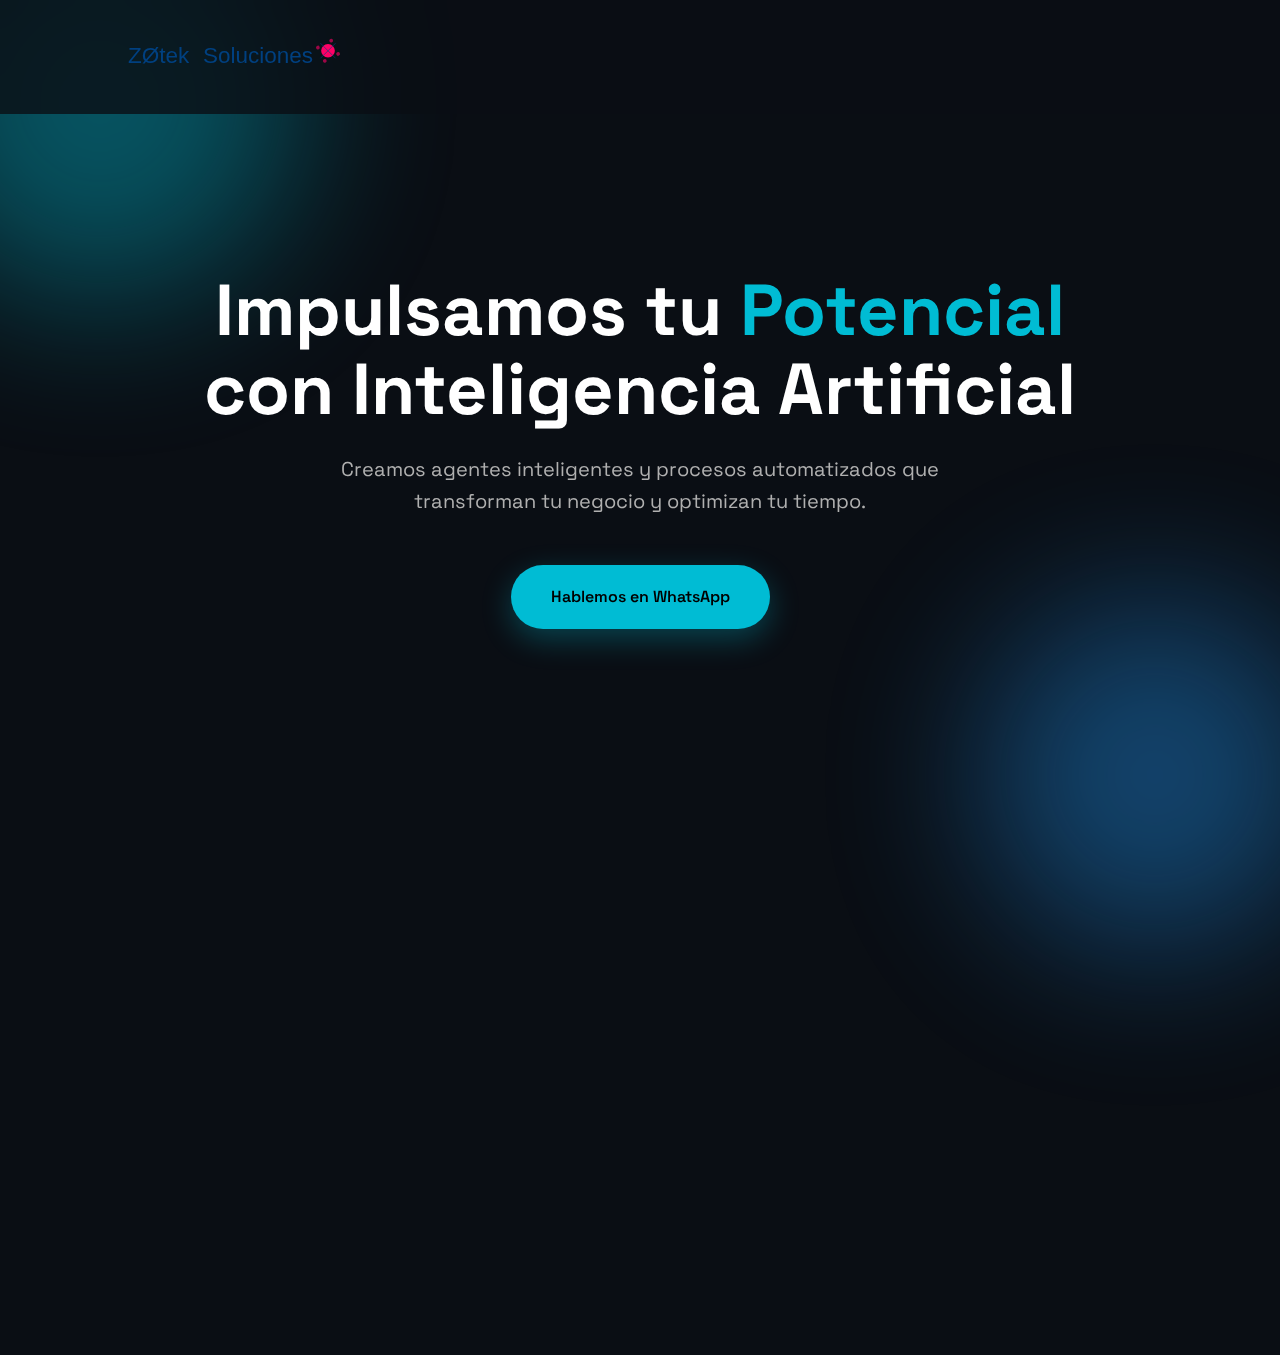
<file: index.html>
<!DOCTYPE html>
<html lang="es">

<head>
    <meta charset="UTF-8">
    <meta name="viewport" content="width=device-width, initial-scale=1.0">
    <title>Zotek Soluciones IA | Automatización Inteligente</title>
    <meta name="description"
        content="Soluciones avanzadas de IA, chatbots y automatización de procesos para tu negocio.">

    <!-- Fonts -->
    <link rel="preconnect" href="https://fonts.googleapis.com">
    <link rel="preconnect" href="https://fonts.gstatic.com" crossorigin>
    <link href="https://fonts.googleapis.com/css2?family=Space+Grotesk:wght@300;400;500;600;700&display=swap"
        rel="stylesheet">

    <link rel="stylesheet" href="style.css">
</head>

<body>

    <div class="bg-blobs">
        <div class="blob blob-1"></div>
        <div class="blob blob-2"></div>
    </div>

    <header>
        <div class="logo-container">
            <img src="assets/logo.svg" alt="Zotek Logo">
        </div>
        <nav>
            <!-- Navigation items could go here -->
        </nav>
    </header>

    <main>
        <section class="hero">
            <h1>Impulsamos tu <span style="color: var(--primary-color)">Potencial</span> con Inteligencia Artificial
            </h1>
            <p>Creamos agentes inteligentes y procesos automatizados que transforman tu negocio y optimizan tu tiempo.
            </p>
            <a href="https://wa.me/5213123173431?text=Hola,%20quisiera%20más%20información%20sobre%20Zotek"
                class="cta-button">Hablemos en WhatsApp</a>
        </section>

        <section class="services">
            <div class="service-card">
                <h3>Chatbots Inteligentes</h3>
                <p>Asistentes 24/7 en WhatsApp y Web que entienden a tus clientes y cierran ventas automáticamente.</p>
            </div>
            <div class="service-card">
                <h3>Automatización RPA</h3>
                <p>Elimina tareas repetitivas. Conectamos tus herramientas favoritas para que todo fluya sin esfuerzo
                    humano.</p>
            </div>
            <div class="service-card">
                <h3>Consultoría IA</h3>
                <p>No solo te damos la herramienta, diseñamos la estrategia de IA que tu empresa necesita para escalar.
                </p>
            </div>
        </section>
    </main>

    <script src="script.js"></script>
</body>

</html>
</file>
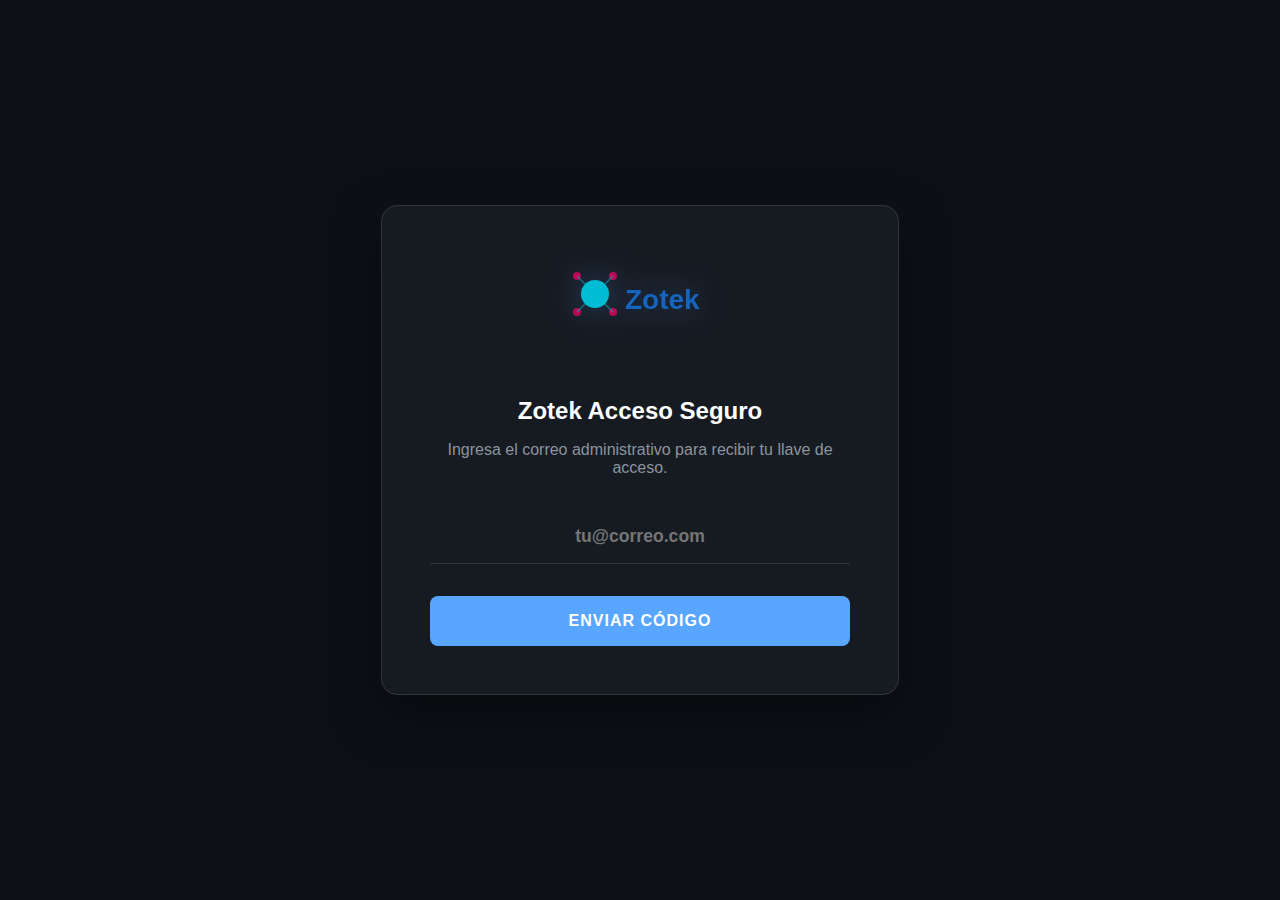
<file: admin/login.html>
<!DOCTYPE html>
<html lang="es">

<head>
    <meta charset="UTF-8">
    <meta name="viewport" content="width=device-width, initial-scale=1.0">
    <title>Zotek Admin | Login</title>
    <style>
        :root {
            --bg: #0d1117;
            --card-bg: #161b22;
            --border: #30363d;
            --primary: #58a6ff;
            --text: #c9d1d9;
            --text-muted: #8b949e;
        }

        body {
            display: flex;
            justify-content: center;
            align-items: center;
            min-height: 100vh;
            background: var(--bg);
            margin: 0;
            font-family: -apple-system, BlinkMacSystemFont, "Segoe UI", Roboto, Helvetica, Arial, sans-serif;
            color: var(--text);
        }

        .login-card {
            background: var(--card-bg);
            padding: 3rem;
            border-radius: 16px;
            border: 1px solid var(--border);
            width: 100%;
            max-width: 420px;
            text-align: center;
            box-shadow: 0 20px 50px rgba(0, 0, 0, 0.5);
            animation: fadeIn 0.6s ease-out;
        }

        @keyframes fadeIn {
            from {
                opacity: 0;
                transform: translateY(20px);
            }

            to {
                opacity: 1;
                transform: translateY(0);
            }
        }

        .logo-login {
            height: 80px;
            margin-bottom: 2.5rem;
            filter: drop-shadow(0 0 15px rgba(88, 166, 255, 0.3));
        }

        .form-group {
            margin-bottom: 2rem;
        }

        .form-control {
            width: 100%;
            padding: 1rem;
            background: #0d1117;
            border: 1px solid var(--border);
            border-radius: 8px;
            color: var(--text);
            font-size: 1.1rem;
            box-sizing: border-box;
            transition: all 0.3s;
            text-align: center;
        }

        .form-control:focus {
            outline: none;
            border-color: var(--primary);
            box-shadow: 0 0 0 3px rgba(88, 166, 255, 0.2);
        }

        .btn-primary {
            background: var(--primary);
            color: white;
            border: none;
            padding: 1rem;
            border-radius: 8px;
            width: 100%;
            font-weight: 700;
            font-size: 1rem;
            cursor: pointer;
            transition: all 0.3s;
            text-transform: uppercase;
            letter-spacing: 1px;
        }

        .btn-primary:hover {
            filter: brightness(1.1);
            transform: translateY(-2px);
        }

        .btn-primary:active {
            transform: translateY(0);
        }

        .hidden {
            display: none;
        }

        .error-msg {
            background: rgba(255, 123, 114, 0.1);
            color: #ff7b72;
            padding: 0.8rem;
            border-radius: 8px;
            margin-bottom: 1.5rem;
            font-size: 0.9rem;
            border: 1px solid rgba(255, 123, 114, 0.2);
        }

        .success-msg {
            background: rgba(126, 231, 135, 0.1);
            color: #7ee787;
            padding: 0.8rem;
            border-radius: 8px;
            margin-bottom: 1.5rem;
            font-size: 0.9rem;
            border: 1px solid rgba(126, 231, 135, 0.2);
        }
    </style>
</head>

<body>
    <div class="login-card">
        <svg width="160" height="60" viewBox="0 0 160 60" xmlns="http://www.w3.org/2000/svg" class="logo-login"
            aria-label="Zotek Logo">
            <style>
                /* Animación para el círculo principal */
                @keyframes pulse {
                    0% {
                        transform: scale(1);
                    }

                    50% {
                        transform: scale(1.1);
                    }

                    100% {
                        transform: scale(1);
                    }
                }

                .circle-main {
                    animation: pulse 2s infinite ease-in-out;
                }

                /* Animación para los puntos */
                @keyframes rotateDots {
                    0% {
                        transform: rotate(0deg);
                    }

                    100% {
                        transform: rotate(360deg);
                    }
                }

                .dot-group {
                    animation: rotateDots 5s linear infinite;
                }
            </style>

            <!-- Icono IA / Chip tecnológico (centrado) -->
            <g transform="translate(35, 30)">
                <!-- Círculo principal -->
                <circle r="14" cx="0" cy="0" fill="#00bcd4" class="circle-main" />

                <!-- Grupo de puntos rotatorios -->
                <g class="dot-group">
                    <circle r="4" cx="-18" cy="-18" fill="#ff0066" fill-opacity="0.7" />
                    <circle r="4" cx="18" cy="-18" fill="#ff0066" fill-opacity="0.7" />
                    <circle r="4" cx="-18" cy="18" fill="#ff0066" fill-opacity="0.7" />
                    <circle r="4" cx="18" cy="18" fill="#ff0066" fill-opacity="0.7" />
                </g>

                <!-- Líneas conectando puntos -->
                <line x1="-18" y1="-18" x2="0" y2="0" stroke="#00bcd4" stroke-width="1.5" stroke-opacity="0.5" />
                <line x1="18" y1="-18" x2="0" y2="0" stroke="#00bcd4" stroke-width="1.5" stroke-opacity="0.5" />
                <line x1="-18" y1="18" x2="0" y2="0" stroke="#00bcd4" stroke-width="1.5" stroke-opacity="0.5" />
                <line x1="18" y1="18" x2="0" y2="0" stroke="#00bcd4" stroke-width="1.5" stroke-opacity="0.5" />
            </g>

            <!-- Texto "Zotek" en azul (visible en ambos modos) -->
            <text x="65" y="38" fill="#1565C0" font-family="'Space Grotesk', 'Segoe UI', sans-serif" font-size="28"
                font-weight="600" dominant-baseline="middle" text-anchor="start">Zotek</text>
        </svg>
        <h2 style="margin-bottom: 0.5rem; font-weight: 800; color: white;">Zotek Acceso Seguro</h2>
        <div id="feedback" class="hidden"></div>

        <div id="step-1">
            <p style="color: var(--text-muted); margin-bottom: 2rem;">Ingresa el correo administrativo para recibir tu
                llave de acceso.</p>
            <div class="form-group">
                <input type="email" id="email" placeholder="tu@correo.com" class="form-control"
                    style="background: transparent; border-color: transparent; border-bottom: 1px solid var(--border); border-radius: 0; font-weight: bold;">
            </div>
            <button class="btn-primary" onclick="requestCode(this)">Enviar Código</button>
        </div>

        <div id="step-2" class="hidden">
            <p style="color: var(--text-muted); margin-bottom: 2rem;">Código de segurdad enviado. Revisa tu bandeja de
                entrada.</p>
            <div class="form-group">
                <input type="text" id="code" placeholder="------" class="form-control" maxlength="6"
                    style="font-size: 2rem; letter-spacing: 0.8rem; font-family: 'Courier New', Courier, monospace;">
            </div>
            <button class="btn-primary" onclick="verifyCode(this)">Verificar Acceso</button>
            <p style="margin-top: 2rem;">
                <a href="#" onclick="location.reload()"
                    style="color: var(--primary); text-decoration: none; font-size: 0.9rem;">← Volver a intentar</a>
            </p>
        </div>
    </div>

    <script>
        function showFeedback(msg, isError = true) {
            const el = document.getElementById('feedback');
            el.textContent = msg;
            el.className = isError ? 'error-msg' : 'success-msg';
            el.classList.remove('hidden');
        }

        async function requestCode(btn) {
            const email = document.getElementById('email').value;
            const originalText = btn.textContent;
            btn.disabled = true;
            btn.textContent = 'Procesando...';

            try {
                const res = await fetch('/api/auth/request-code', {
                    method: 'POST',
                    headers: { 'Content-Type': 'application/json' },
                    body: JSON.stringify({ email })
                });

                if (res.ok) {
                    document.getElementById('step-1').classList.add('hidden');
                    document.getElementById('step-2').classList.remove('hidden');
                    showFeedback('Código enviado exitosamente.', false);
                } else {
                    const data = await res.json();
                    showFeedback(data.detail || 'Error en la configuración del servidor.');
                }
            } catch (e) {
                showFeedback('Error de conexión. ¿El servidor está corriendo?');
            } finally {
                btn.disabled = false;
                btn.textContent = originalText;
            }
        }

        async function verifyCode(btn) {
            const email = document.getElementById('email').value;
            const code = document.getElementById('code').value;
            btn.disabled = true;

            try {
                const res = await fetch('/api/auth/verify-code', {
                    method: 'POST',
                    headers: { 'Content-Type': 'application/json' },
                    body: JSON.stringify({ email, code })
                });
                const data = await res.json();
                if (res.ok) {
                    localStorage.setItem('zotek_token', data.access_token);
                    window.location.href = '/admin-control';
                } else {
                    showFeedback(data.detail || 'Código incorrecto o expirado.');
                }
            } catch (e) {
                showFeedback('Error de conexión.');
            } finally {
                btn.disabled = false;
            }
        }
    </script>
</body>

</html>
</file>
<file: style.css>
:root {
    --primary-color: #00bcd4;
    --primary-hover: #00acc1;
    --background-dark: #0a0e14;
    --glass-bg: rgba(255, 255, 255, 0.05);
    --glass-border: rgba(255, 255, 255, 0.1);
    --text-main: #ffffff;
    --text-muted: #b0b0b0;
    --accent: #2196f3;
}

* {
    margin: 0;
    padding: 0;
    box-sizing: border-box;
    font-family: 'Space Grotesk', 'Inter', sans-serif;
}

body {
    background-color: var(--background-dark);
    color: var(--text-main);
    overflow-x: hidden;
    line-height: 1.6;
}

/* Background Animation */
.bg-blobs {
    position: fixed;
    top: 0;
    left: 0;
    width: 100%;
    height: 100%;
    z-index: -1;
    filter: blur(80px);
    opacity: 0.4;
}

.blob {
    position: absolute;
    border-radius: 50%;
    background: var(--primary-color);
    animation: move 20s infinite alternate;
}

.blob-1 { width: 400px; height: 400px; top: -100px; left: -100px; background: var(--primary-color); }
.blob-2 { width: 350px; height: 350px; bottom: -50px; right: -50px; background: var(--accent); }

@keyframes move {
    from { transform: translate(0, 0); }
    to { transform: translate(100px, 50px); }
}

/* Header & Nav */
header {
    display: flex;
    justify-content: space-between;
    align-items: center;
    padding: 2rem 10%;
    background: rgba(10, 14, 20, 0.8);
    backdrop-filter: blur(10px);
    position: fixed;
    width: 100%;
    top: 0;
    z-index: 100;
}

.logo-container {
    display: flex;
    align-items: center;
    gap: 1rem;
}

.logo-container img {
    height: 50px;
}

.logo-text {
    font-size: 1.5rem;
    font-weight: 700;
    letter-spacing: -1px;
    background: linear-gradient(90deg, #fff, #00bcd4);
    -webkit-background-clip: text;
    -webkit-text-fill-color: transparent;
}

/* Hero Section */
.hero {
    height: 100vh;
    display: flex;
    flex-direction: column;
    justify-content: center;
    align-items: center;
    text-align: center;
    padding: 0 10%;
}

.hero h1 {
    font-size: 4.5rem;
    margin-bottom: 1.5rem;
    max-width: 900px;
    line-height: 1.1;
    animation: fadeInUp 1s ease;
}

.hero p {
    font-size: 1.25rem;
    color: var(--text-muted);
    max-width: 600px;
    margin-bottom: 3rem;
    animation: fadeInUp 1s ease 0.2s backwards;
}

.cta-button {
    padding: 1.2rem 2.5rem;
    background: var(--primary-color);
    color: #000;
    text-decoration: none;
    font-weight: 600;
    border-radius: 50px;
    transition: all 0.3s ease;
    box-shadow: 0 10px 30px rgba(0, 188, 212, 0.3);
    animation: fadeInUp 1s ease 0.4s backwards;
}

.cta-button:hover {
    transform: translateY(-5px);
    background: #fff;
    box-shadow: 0 15px 40px rgba(255, 255, 255, 0.2);
}

/* Services */
.services {
    padding: 100px 10%;
    display: grid;
    grid-template-columns: repeat(auto-fit, minmax(300px, 1fr));
    gap: 2rem;
}

.service-card {
    background: var(--glass-bg);
    border: 1px solid var(--glass-border);
    padding: 3rem 2rem;
    border-radius: 24px;
    transition: all 0.3s ease;
}

.service-card:hover {
    border-color: var(--primary-color);
    transform: translateY(-10px);
}

.service-card h3 {
    font-size: 1.5rem;
    margin-bottom: 1rem;
}

.service-card p {
    color: var(--text-muted);
}

@keyframes fadeInUp {
    from { opacity: 0; transform: translateY(30px); }
    to { opacity: 1; transform: translateY(0); }
}

@media (max-width: 768px) {
    .hero h1 { font-size: 3rem; }
}
</file>
